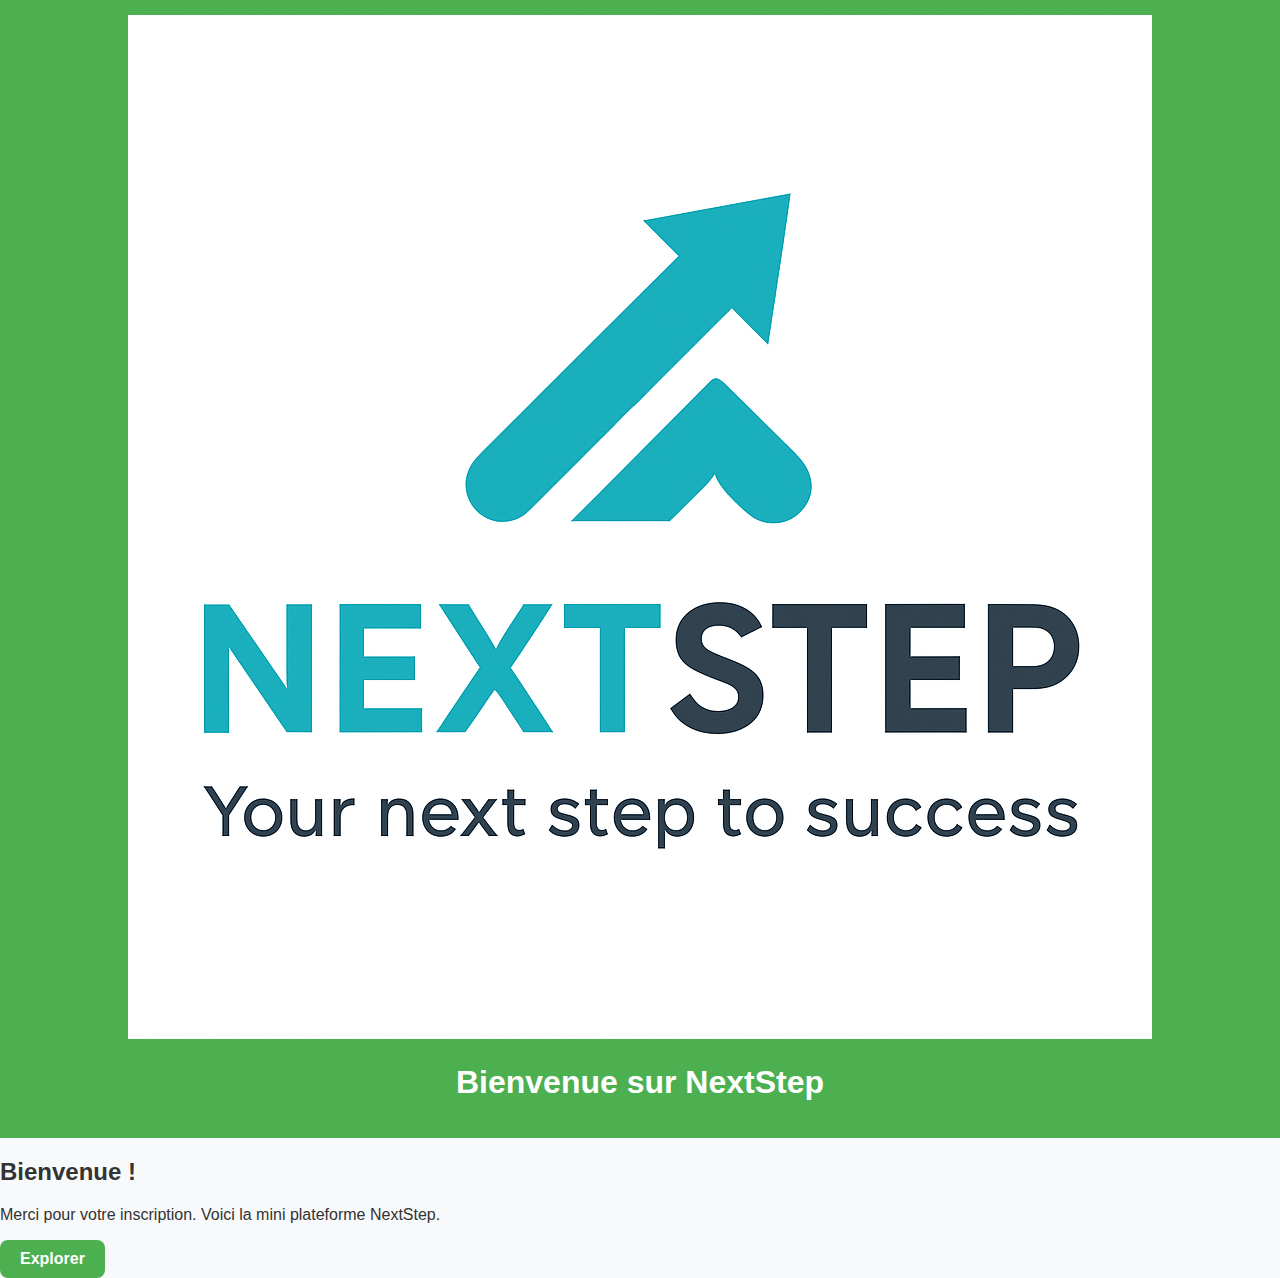
<file: index.html>
<!DOCTYPE html>
<html>
<head>
  <meta charset="UTF-8" />
  <title>Mini Plateforme NextStep</title>
  <link rel="stylesheet" href="style.css" />
</head>
<body>
  <header>
    <img src="logo.png" alt="Logo NextStep" class="logo">
    <h1>Bienvenue sur NextStep</h1>
  </header>

  <section class="content">
    <h2>Bienvenue !</h2>
    <p>Merci pour votre inscription. Voici la mini plateforme NextStep.</p>
    <a class="btn" href="#">Explorer</a>
  </section>
</body>
</html>
</file>
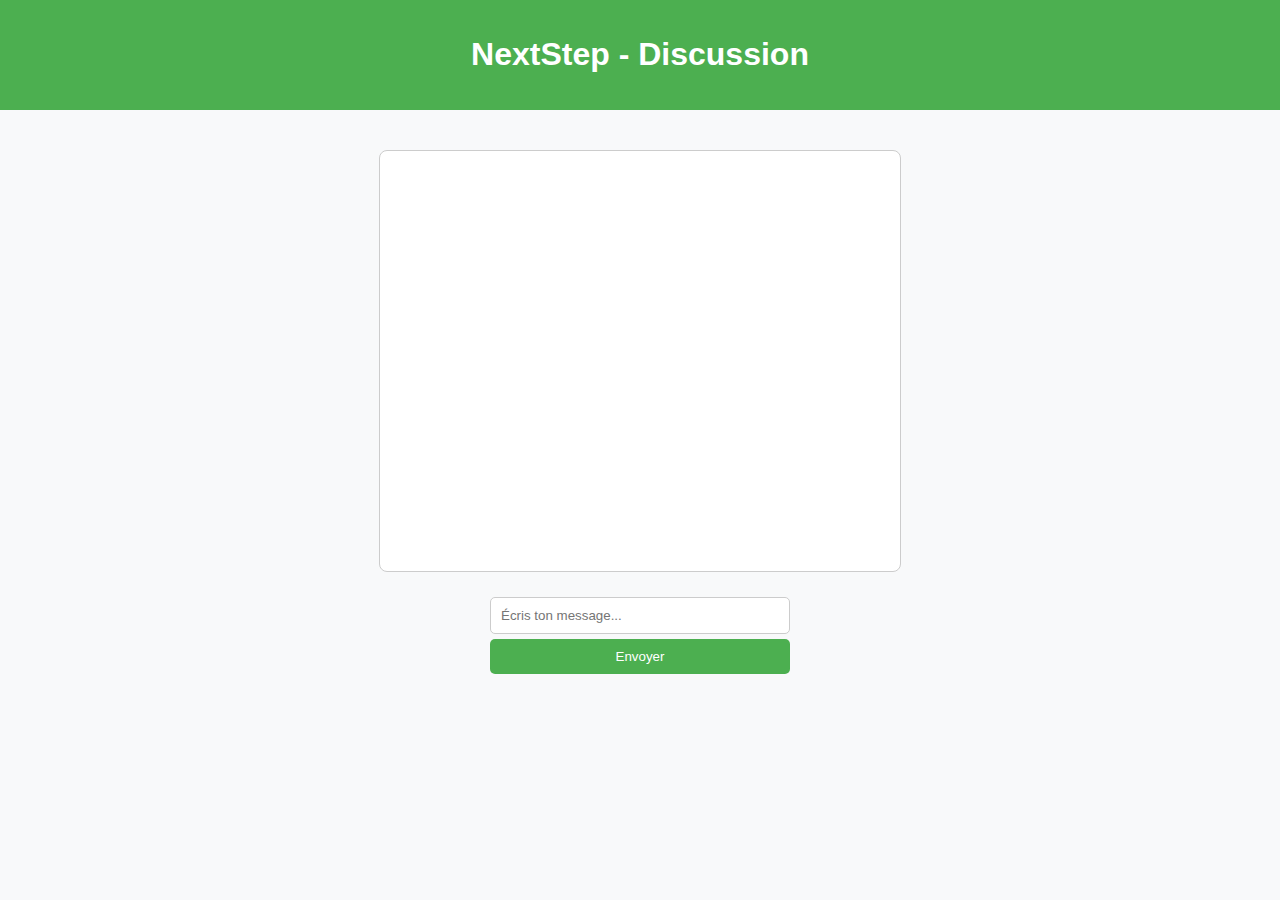
<file: discussion.html>
<!DOCTYPE html>
<html lang="fr">
<head>
    <meta charset="UTF-8">
    <meta name="viewport" content="width=device-width, initial-scale=1.0">
    <title>Discussion - NextStep</title>
    <link rel="stylesheet" href="style.css">
</head>
<body>
    <header>
        <h1>NextStep - Discussion</h1>
    </header>

    <section class="chat-section">
        <div id="chatBox" class="chat-box"></div>
        <form id="chatForm">
            <input type="text" id="messageInput" placeholder="Écris ton message..." required>
            <button type="submit">Envoyer</button>
        </form>
    </section>

    <script>
        const chatForm = document.getElementById('chatForm');
        const chatBox = document.getElementById('chatBox');

        chatForm.addEventListener('submit', function(e) {
            e.preventDefault();
            const msg = document.getElementById('messageInput').value;
            if(msg.trim() === "") return;
            const p = document.createElement('p');
            p.textContent = msg;
            chatBox.appendChild(p);
            document.getElementById('messageInput').value = '';
            chatBox.scrollTop = chatBox.scrollHeight;
        });
    </script>
</body>
</html>
</file>
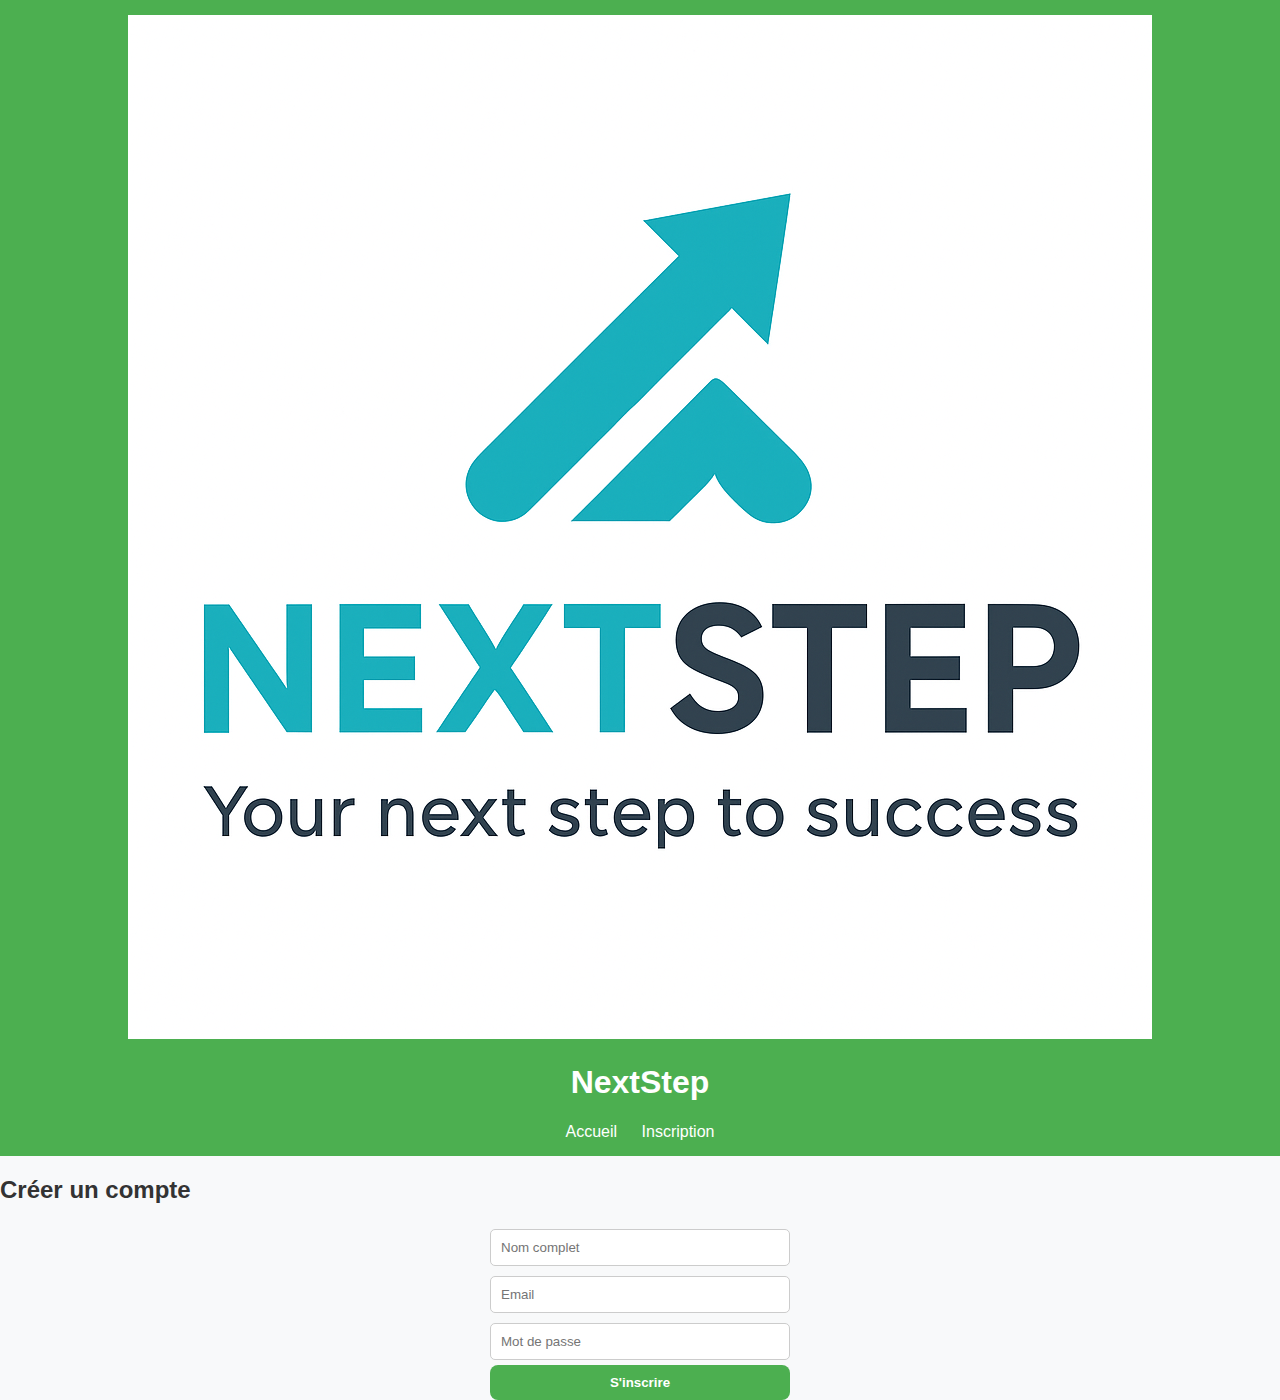
<file: signup.html>
<!DOCTYPE html>
<html>
<head>
  <meta charset="UTF-8" />
  <title>Inscription - NextStep</title>
  <link rel="stylesheet" href="style.css" />
</head>
<body>
<header>
  <img src="logo.png" class="logo">
  <h1>NextStep</h1>
  <nav>
    <a href="index.html">Accueil</a>
    <a href="signup.html">Inscription</a>
  </nav>
</header>

<section class="form-container">
  <h2>Créer un compte</h2>
  <form>
    <input type="text" placeholder="Nom complet" required>
    <input type="email" placeholder="Email" required>
    <input type="password" placeholder="Mot de passe" required>
    <button type="submit" class="btn">S'inscrire</button>
  </form>
</section>

</body>
</html>
</file>
<file: style.css>
body {
    font-family: Arial, sans-serif;
    margin: 0;
    padding: 0;
    background-color: #f8f9fa;
    color: #333;
}

header {
    background-color: #4CAF50;
    color: white;
    padding: 15px;
    text-align: center;
}

header nav a {
    color: white;
    margin: 0 10px;
    text-decoration: none;
}

.section-accueil, .section-inscription, .chat-section {
    padding: 40px 20px;
    text-align: center;
}

.accueil-img {
    max-width: 300px;
    border-radius: 15px;
    margin-bottom: 20px;
}

.btn {
    display: inline-block;
    padding: 10px 20px;
    background-color: #4CAF50;
    color: white;
    border-radius: 8px;
    text-decoration: none;
    font-weight: bold;
}

form {
    display: flex;
    flex-direction: column;
    max-width: 300px;
    margin: 0 auto;
}

form input {
    padding: 10px;
    margin: 5px 0;
    border-radius: 5px;
    border: 1px solid #ccc;
}

form button {
    padding: 10px;
    background-color: #4CAF50;
    color: white;
    border: none;
    border-radius: 5px;
    cursor: pointer;
}

.chat-box {
    max-width: 500px;
    height: 400px;
    margin: 0 auto 20px auto;
    padding: 10px;
    border: 1px solid #ccc;
    overflow-y: auto;
    background-color: white;
    border-radius: 8px;
}

.chat-box p {
    padding: 5px;
    margin: 5px 0;
    background-color: #e0ffe0;
    border-radius: 5px;
}
</file>
